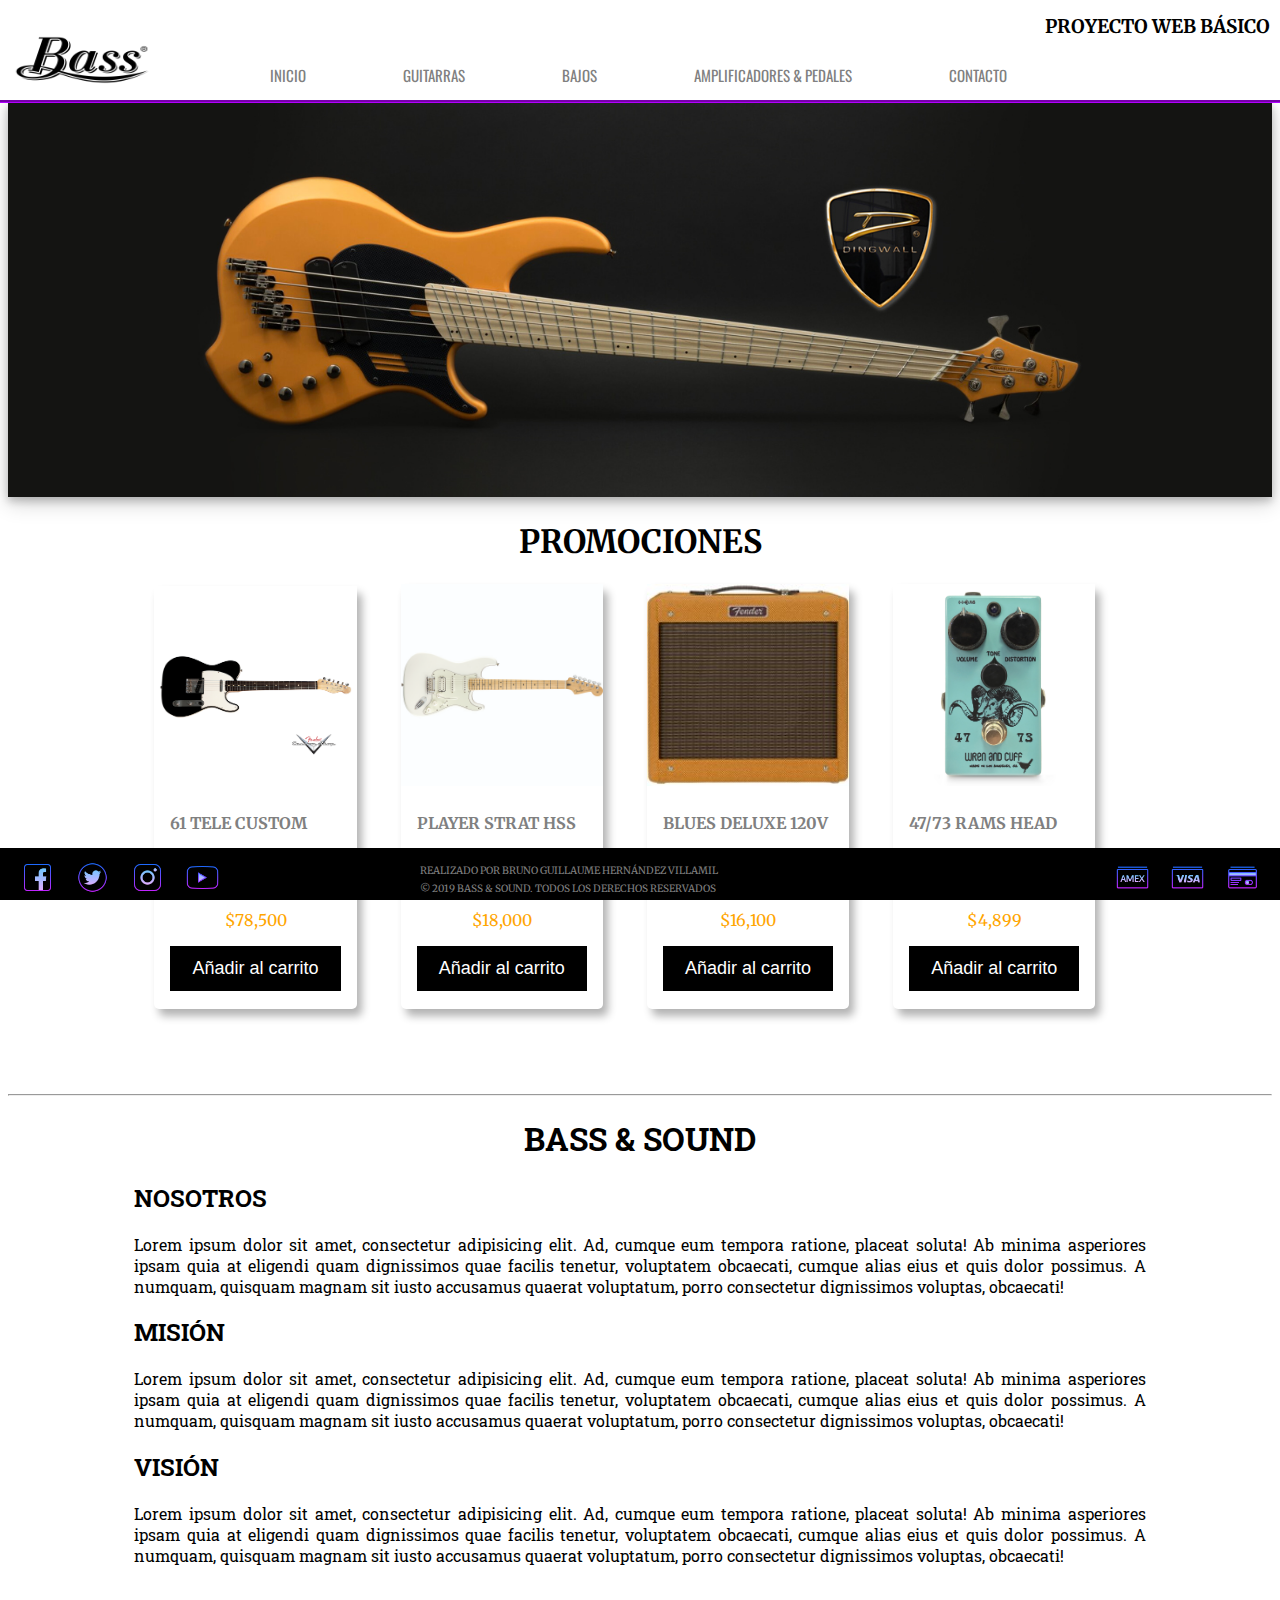
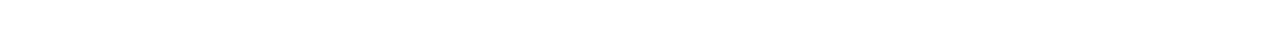
<file: index.html>
<!DOCTYPE html>
<html lang="es">
<head>
	<meta charset="UTF-8">
	<title>Bass & Sound | Sitio Oficial</title>
	<link rel="stylesheet" href="css/style.css">
	<!-- Para ícono en pestaña -->
	<link rel="shortcut icon" type="img/png" href="img/icons8-guitar-amp-480.png">
	<!-- Fuentes de google -->
	<link href="https://fonts.googleapis.com/css?family=Merriweather|Oswald|Roboto+Slab" rel="stylesheet">

</head>
<body>

	<!-- Comienza encabezado -->
	<header>
		<nav>
			<h3  class="titulo">PROYECTO WEB BÁSICO</h3>
			<!-- Para que logo en header nos envíe a la página principal -->
			<a href="index.html">
				<img src="img/bass-logo.png" alt="Logo">
			</a>
			
			<!-- Lista para barra de navegación -->
			<ul>
				<li><a href="index.html">INICIO</a></li>
				<li><a href="guitarras.html">GUITARRAS</a></li>
				<li><a href="bajos.html">BAJOS</a></li>
				<li><a href="amplificadores.html">AMPLIFICADORES & PEDALES</a></li>
				<li><a href="contacto.html">CONTACTO</a></li>
			</ul>
		</nav>
	</header>
	<!-- Termina encabezado -->

	

	<!-- Comienza sección principal -->
	<main>

		<div class="banner">
			<img src="img/animacion/anim1.jpg" alt="imagen">
		</div>
		
		<!-- Sección de promociones -->
		<div class="contenedor">
			<h1>PROMOCIONES</h1>

			<section class="listado">

				<div class="card">
				  <img src="img/promociones/promo1.jpg" alt="Promo 1" width="100%">
				  <div class="contenedor_card">
				    <h4>61 TELE CUSTOM</h4> 
				    <p class="descripcion">Stratocaster celebra el sonido único y el estilo icónico de Fender que define...</p>
					<p class="precio">$78,500</p>
				    <p><button>Añadir al carrito</button></p>
				  </div>
				</div>
			</section>

			<section class="listado">
				<div class="card">
				  <img src="img/promociones/promo2.jpg" alt="promo 2" width="100%">
				  <div class="contenedor_card">
				    <h4>PLAYER STRAT HSS</h4> 
				    <p class="descripcion">El sonido inspirador de una Stratocaster es uno de los cimientos de Fender...</p>
				    <p class="precio">$18,000</p>
				    <p><button>Añadir al carrito</button></p>
				  </div>
				</div>
			</section>

			<section class="listado">
				<div class="card">
				  <img src="img/promociones/promo3.jpg" alt="promo 3" width="100%">
				  <div class="contenedor_card">
				    <h4>BLUES DELUXE 120V</h4> 
				    <p class="descripcion">La reedición de Blues Deluxe™ es un amplificador a válvula tipo vintage con un sonido que...</p>
				    <p class="precio">$16,100</p>
				    <p><button>Añadir al carrito</button></p>
				  </div>
				</div>
			</section>

			<section class="listado">
				<div class="card">
				  <img src="img/promociones/promo4.jpg" alt="Promo 4" width="100%">
				  <div class="contenedor_card">
				    <h4>47/73 RAMS HEAD</h4> 
				    <p class="descripcion">En 1973 hubo algo mágico que ocurrió en el mundo de muff. Un pedal...</p>
				    <p class="precio">$4,899</p>
				    <p><button>Añadir al carrito</button></p>
				  </div>
				</div>				
			</section>
			

		</div>

		<hr>

		<!-- Sección de información -->
		<div class="contenido">
			
			<center>
				<h1>BASS & SOUND</h1>
			</center>

			<h2>NOSOTROS</h2>
			<p>Lorem ipsum dolor sit amet, consectetur adipisicing elit. Ad, cumque eum tempora ratione, placeat soluta! Ab minima asperiores ipsam quia at eligendi quam dignissimos quae facilis tenetur, voluptatem obcaecati, cumque alias eius et quis dolor possimus. A numquam, quisquam magnam sit iusto accusamus quaerat voluptatum, porro consectetur dignissimos voluptas, obcaecati!</p>

			<h2>MISIÓN</h2>
			<p>Lorem ipsum dolor sit amet, consectetur adipisicing elit. Ad, cumque eum tempora ratione, placeat soluta! Ab minima asperiores ipsam quia at eligendi quam dignissimos quae facilis tenetur, voluptatem obcaecati, cumque alias eius et quis dolor possimus. A numquam, quisquam magnam sit iusto accusamus quaerat voluptatum, porro consectetur dignissimos voluptas, obcaecati!</p>

			<h2>VISIÓN</h2>
			<p>Lorem ipsum dolor sit amet, consectetur adipisicing elit. Ad, cumque eum tempora ratione, placeat soluta! Ab minima asperiores ipsam quia at eligendi quam dignissimos quae facilis tenetur, voluptatem obcaecati, cumque alias eius et quis dolor possimus. A numquam, quisquam magnam sit iusto accusamus quaerat voluptatum, porro consectetur dignissimos voluptas, obcaecati!</p>
			
		</div>

	</main>
	<!-- Termina sección principal -->
	


	<!-- Comienza pie de página -->
	<footer>

		<div class="redes">
			<!-- (a>img*#) para obtener x número de http imágenes dentro del elem://.comento a-->
			<a href="http://facebook.com"><img src="img/icons8-facebook-64.png" alt="facebook"></a>
			<a href="http://twitter.com"><img src="img/icons8-twitter-64.png" alt="twitter"></a>
			<a href="http://instagram.com"><img src="img/icons8-instagram-64.png" alt="instagram"></a>
			<a href="http://youtube.com"><img src="img/icons8-play-button-64.png" alt="youtube"></a>
		</div>
		


		<div class="pago">
			<a href="#"><img src="img/icons8-mastercard-credit-card-64.png" alt="mastercard"></a>
			<a href="#"><img src="img/icons8-visa-64.png" alt="visa"></a>
			<a href="#"><img src="img/icons8-american-express-64.png" alt="instagram"></a>
		</div>		

		<span>REALIZADO POR BRUNO GUILLAUME HERNÁNDEZ VILLAMIL</span><br>
		<span>© 2019 BASS & SOUND. TODOS LOS DERECHOS RESERVADOS</span>

	</footer>
	<!-- Termina pie de página -->



</body>
</html>
</file>
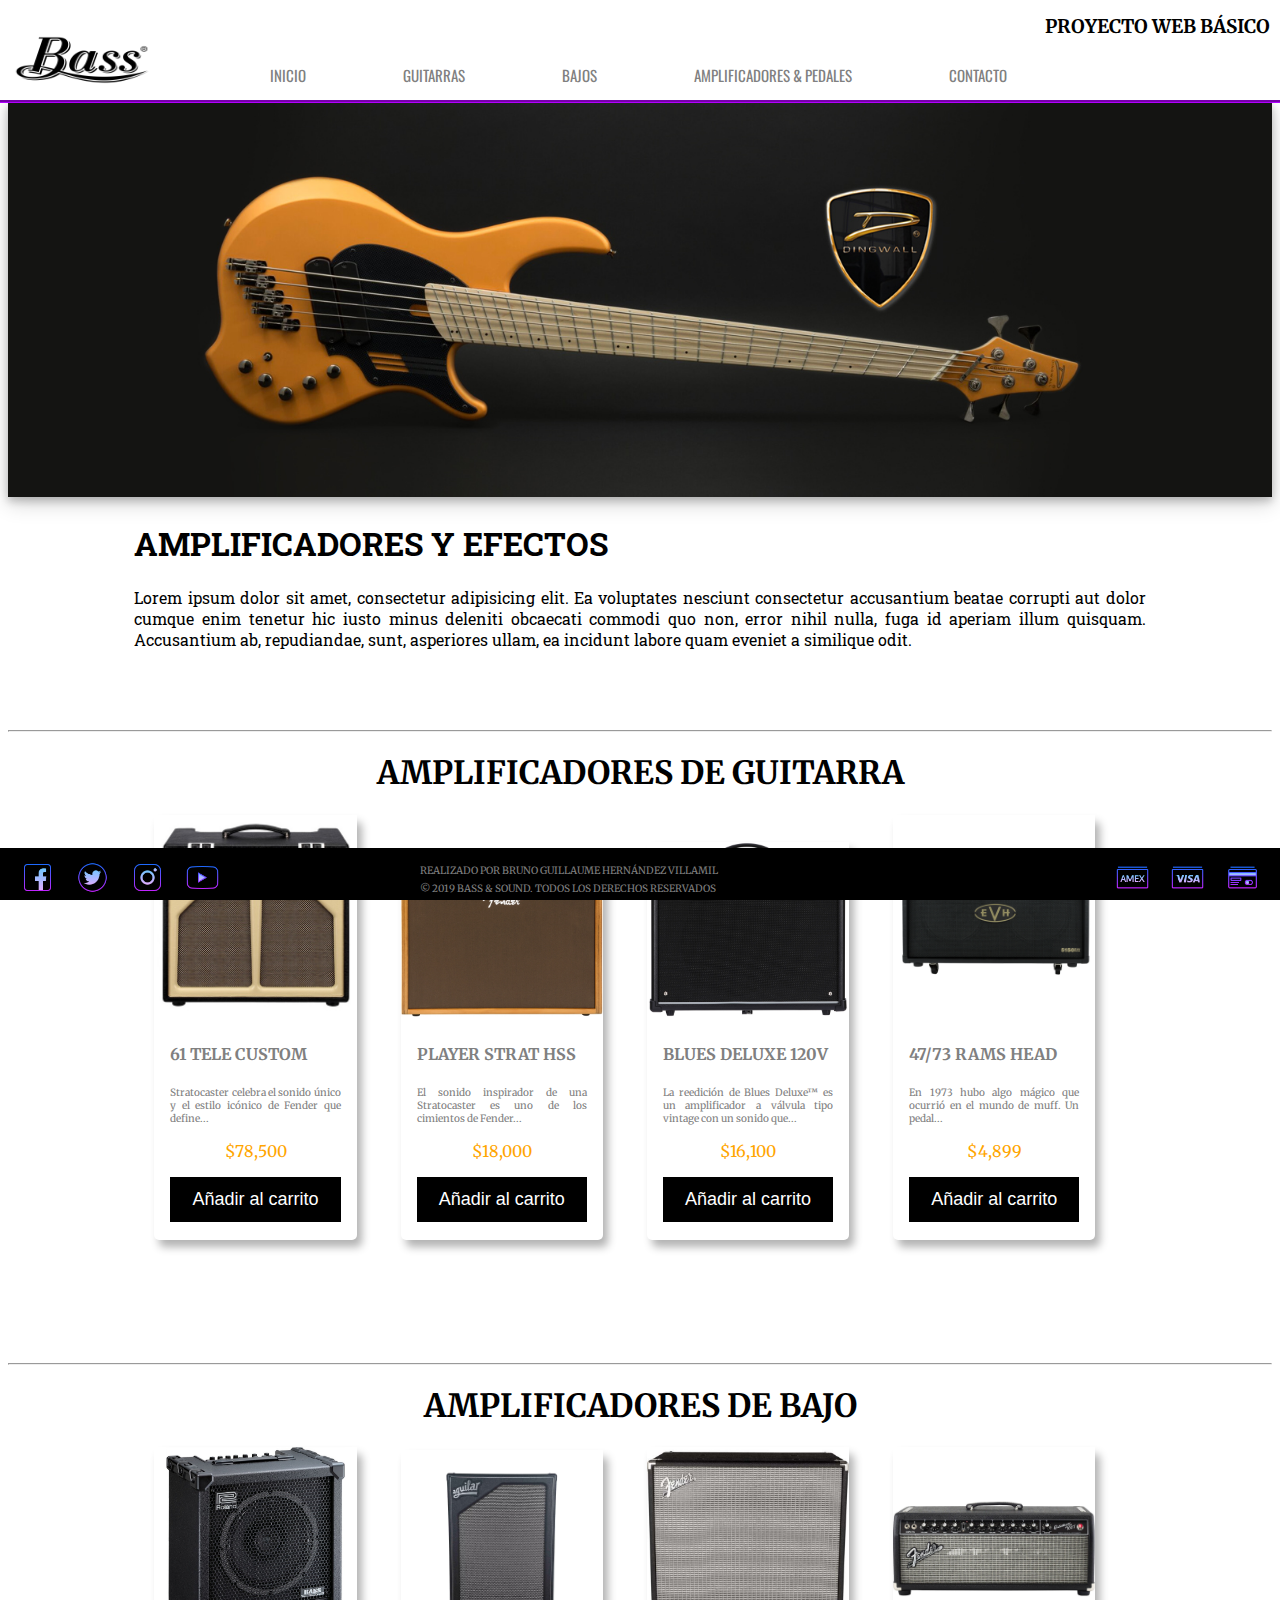
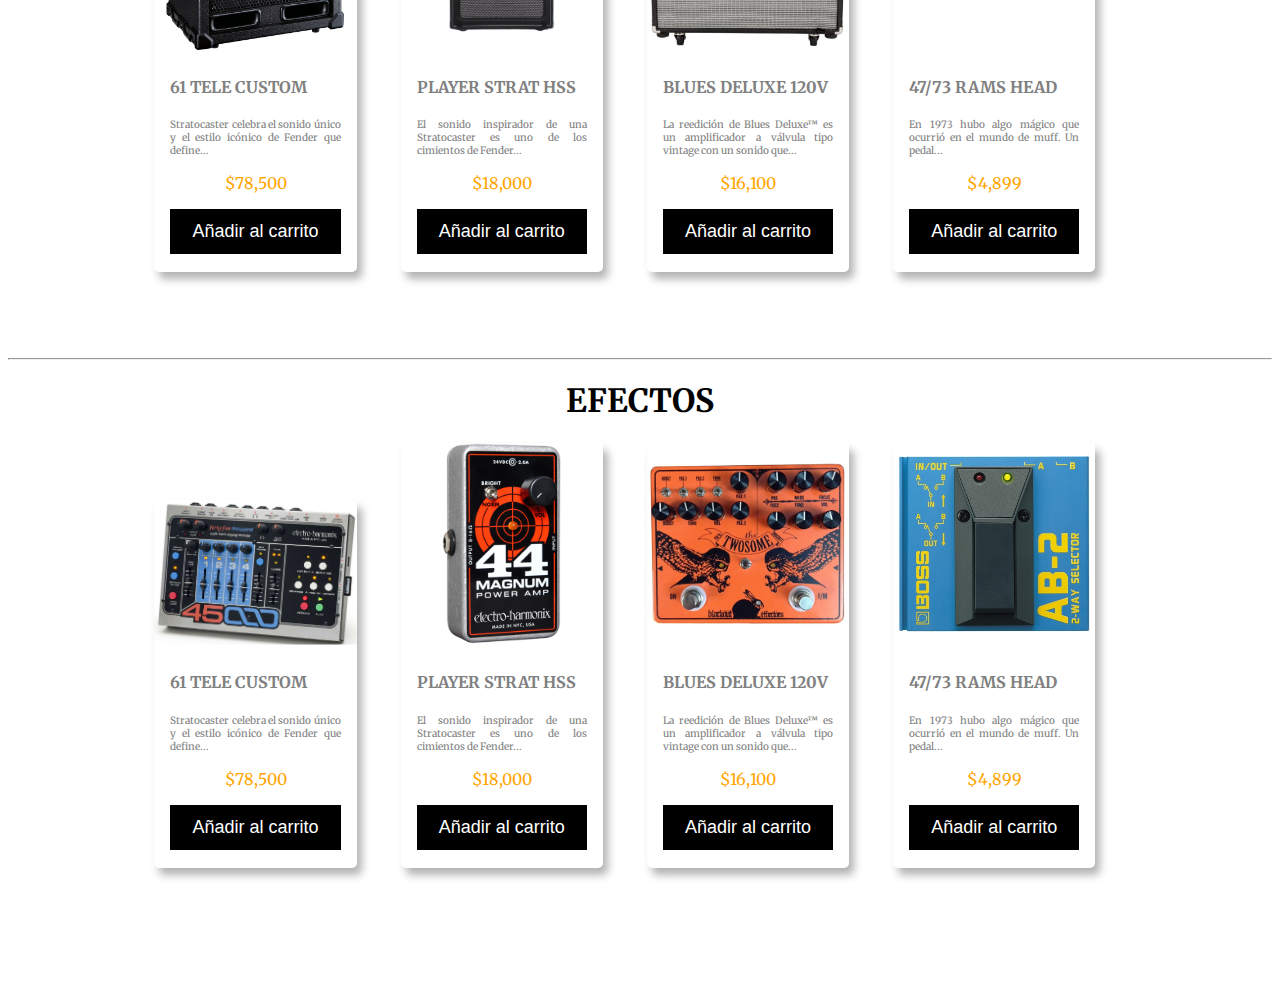
<file: amplificadores.html>
<!DOCTYPE html>
<html lang="es">
<head>
	<meta charset="UTF-8">
	<title>Amplificadores y pedales</title>
	<link rel="stylesheet" href="css/style.css">
	<!-- Para ícono en pestaña -->
	<link rel="shortcut icon" type="img/png" href="img/icons8-guitar-amp-480.png">
	<!-- Fuentes de google -->
	<link href="https://fonts.googleapis.com/css?family=Merriweather|Oswald|Roboto+Slab" rel="stylesheet">

</head>
<body>

	<!-- Comienza encabezado -->
	<header>
		<nav>
			<h3  class="titulo">PROYECTO WEB BÁSICO</h3>
			<!-- Para que logo en header nos envíe a la página principal -->
			<a href="index.html">
				<img src="img/bass-logo.png" alt="Logo">
			</a>
			
			<!-- Lista para barra de navegación -->
			<ul>
				<li><a href="index.html">INICIO</a></li>
				<li><a href="guitarras.html">GUITARRAS</a></li>
				<li><a href="bajos.html">BAJOS</a></li>
				<li><a href="amplificadores.html">AMPLIFICADORES & PEDALES</a></li>
				<li><a href="contacto.html">CONTACTO</a></li>
			</ul>
		</nav>
	</header>
	<!-- Termina encabezado -->

	

	<!-- Comienza sección principal -->
	<main>

		<div class="banner">
			<img src="img/animacion/anim1.jpg" alt="imagen">
		</div>

		
		<!-- Sección de información -->
		<div class="contenido">
			<h1>AMPLIFICADORES Y EFECTOS</h1>

			<p>Lorem ipsum dolor sit amet, consectetur adipisicing elit. Ea voluptates nesciunt consectetur accusantium beatae corrupti aut dolor cumque enim tenetur hic iusto minus deleniti obcaecati commodi quo non, error nihil nulla, fuga id aperiam illum quisquam. Accusantium ab, repudiandae, sunt, asperiores ullam, ea incidunt labore quam eveniet a similique odit.</p>

		</div>
		<hr>

		<!-- Sección de AMPLIFICADORES DE GUITARRA -->
		<div class="contenedor">
			
			
			<h1>AMPLIFICADORES DE GUITARRA</h1>
			<section class="listado">

				<div class="card">
					<img src="img/amplificadores/ag1.jpg" alt="Guitarra 1" width="100%">
					<div class="contenedor_card">
						<h4>61 TELE CUSTOM</h4> 
						<p class="descripcion">Stratocaster celebra el sonido único y el estilo icónico de Fender que define...</p>
						<p class="precio">$78,500</p>
						<p><button>Añadir al carrito</button></p>
					</div>
				</div>
			</section>

			<section class="listado">
				<div class="card">
					<img src="img/amplificadores/ag2.jpg" alt="Guitarra 2" width="100%">
					<div class="contenedor_card">
						<h4>PLAYER STRAT HSS</h4> 
						<p class="descripcion">El sonido inspirador de una Stratocaster es uno de los cimientos de Fender...</p>
						<p class="precio">$18,000</p>
						<p><button>Añadir al carrito</button></p>
					</div>
				</div>
			</section>

			<section class="listado">
				<div class="card">
					<img src="img/amplificadores/ag3.jpg" alt="Guitarra 3" width="100%">
					<div class="contenedor_card">
						<h4>BLUES DELUXE 120V</h4> 
						<p class="descripcion">La reedición de Blues Deluxe™ es un amplificador a válvula tipo vintage con un sonido que...</p>
						<p class="precio">$16,100</p>
						<p><button>Añadir al carrito</button></p>
					</div>
				</div>
			</section>

			<section class="listado">
				<div class="card">
					<img src="img/amplificadores/ag4.jpg" alt="Guitarra 4" width="100%">
					<div class="contenedor_card">
						<h4>47/73 RAMS HEAD</h4> 
						<p class="descripcion">En 1973 hubo algo mágico que ocurrió en el mundo de muff. Un pedal...</p>
						<p class="precio">$4,899</p>
						<p><button>Añadir al carrito</button></p>
					</div>
				</div>				
			</section>
			
		</div>


		<hr>

		<!-- Sección de amplificadores de bajo -->
		<div class="contenedor">
			
			<h1>AMPLIFICADORES DE BAJO</h1>
			<section class="listado">

				<div class="card">
					<img src="img/amplificadores/ab1.jpg" alt="Bajo 1" width="100%">
					<div class="contenedor_card">
						<h4>61 TELE CUSTOM</h4> 
						<p class="descripcion">Stratocaster celebra el sonido único y el estilo icónico de Fender que define...</p>
						<p class="precio">$78,500</p>
						<p><button>Añadir al carrito</button></p>
					</div>
				</div>
			</section>

			<section class="listado">
				<div class="card">
					<img src="img/amplificadores/ab2.jpg" alt="Bajo 2" width="100%">
					<div class="contenedor_card">
						<h4>PLAYER STRAT HSS</h4> 
						<p class="descripcion">El sonido inspirador de una Stratocaster es uno de los cimientos de Fender...</p>
						<p class="precio">$18,000</p>
						<p><button>Añadir al carrito</button></p>
					</div>
				</div>
			</section>

			<section class="listado">
				<div class="card">
					<img src="img/amplificadores/ab3.jpg" alt="Bajo 3" width="100%">
					<div class="contenedor_card">
						<h4>BLUES DELUXE 120V</h4> 
						<p class="descripcion">La reedición de Blues Deluxe™ es un amplificador a válvula tipo vintage con un sonido que...</p>
						<p class="precio">$16,100</p>
						<p><button>Añadir al carrito</button></p>
					</div>
				</div>
			</section>

			<section class="listado">

				<div class="card">
					<img src="img/amplificadores/ab4.jpg" alt="Bajo 4" width="100%">
					<div class="contenedor_card">
						<h4>47/73 RAMS HEAD</h4> 
						<p class="descripcion">En 1973 hubo algo mágico que ocurrió en el mundo de muff. Un pedal...</p>
						<p class="precio">$4,899</p>
						<p><button>Añadir al carrito</button></p>
					</div>
				</div>				
			</section>
			
		</div>

		<hr>

		<!-- Sección de efectos -->
		<div class="contenedor">
			
			
			<h1>EFECTOS</h1>
			<section class="listado">

				<div class="card">
					<img src="img/amplificadores/efecto1.jpg" alt="Efecto 1" width="100%">
					<div class="contenedor_card">
						<h4>61 TELE CUSTOM</h4> 
						<p class="descripcion">Stratocaster celebra el sonido único y el estilo icónico de Fender que define...</p>
						<p class="precio">$78,500</p>
						<p><button>Añadir al carrito</button></p>
					</div>
				</div>
			</section>

			<section class="listado">
				<div class="card">
					<img src="img/amplificadores/efecto2.jpg" alt="Efecto 2" width="100%">
					<div class="contenedor_card">
						<h4>PLAYER STRAT HSS</h4> 
						<p class="descripcion">El sonido inspirador de una Stratocaster es uno de los cimientos de Fender...</p>
						<p class="precio">$18,000</p>
						<p><button>Añadir al carrito</button></p>
					</div>
				</div>
			</section>

			<section class="listado">
				<div class="card">
					<img src="img/amplificadores/efecto3.jpg" alt="Efecto 3" width="100%">
					<div class="contenedor_card">
						<h4>BLUES DELUXE 120V</h4> 
						<p class="descripcion">La reedición de Blues Deluxe™ es un amplificador a válvula tipo vintage con un sonido que...</p>
						<p class="precio">$16,100</p>
						<p><button>Añadir al carrito</button></p>
					</div>
				</div>
			</section>

			<section class="listado">
				<div class="card">
					<img src="img/amplificadores/efecto4.jpg" alt="Efecto 4" width="100%">
					<div class="contenedor_card">
						<h4>47/73 RAMS HEAD</h4> 
						<p class="descripcion">En 1973 hubo algo mágico que ocurrió en el mundo de muff. Un pedal...</p>
						<p class="precio">$4,899</p>
						<p><button>Añadir al carrito</button></p>
					</div>
				</div>				
			</section>
			
		</div>

	</main>
	<!-- Termina sección principal -->
	


	<!-- Comienza pie de página -->
	<footer>

		<div class="redes">
			<!-- (a>img*#) para obtener x número de http imágenes dentro del elem://.comento a-->
			<a href="http://facebook.com"><img src="img/icons8-facebook-64.png" alt="facebook"></a>
			<a href="http://twitter.com"><img src="img/icons8-twitter-64.png" alt="twitter"></a>
			<a href="http://instagram.com"><img src="img/icons8-instagram-64.png" alt="instagram"></a>
			<a href="http://youtube.com"><img src="img/icons8-play-button-64.png" alt="youtube"></a>
		</div>
		


		<div class="pago">
			<a href="#"><img src="img/icons8-mastercard-credit-card-64.png" alt="mastercard"></a>
			<a href="#"><img src="img/icons8-visa-64.png" alt="visa"></a>
			<a href="#"><img src="img/icons8-american-express-64.png" alt="instagram"></a>
		</div>		

		<span>REALIZADO POR BRUNO GUILLAUME HERNÁNDEZ VILLAMIL</span><br>
		<span>© 2019 BASS & SOUND. TODOS LOS DERECHOS RESERVADOS</span>

	</footer>
	<!-- Termina pie de página -->



</body>
</html>
</file>
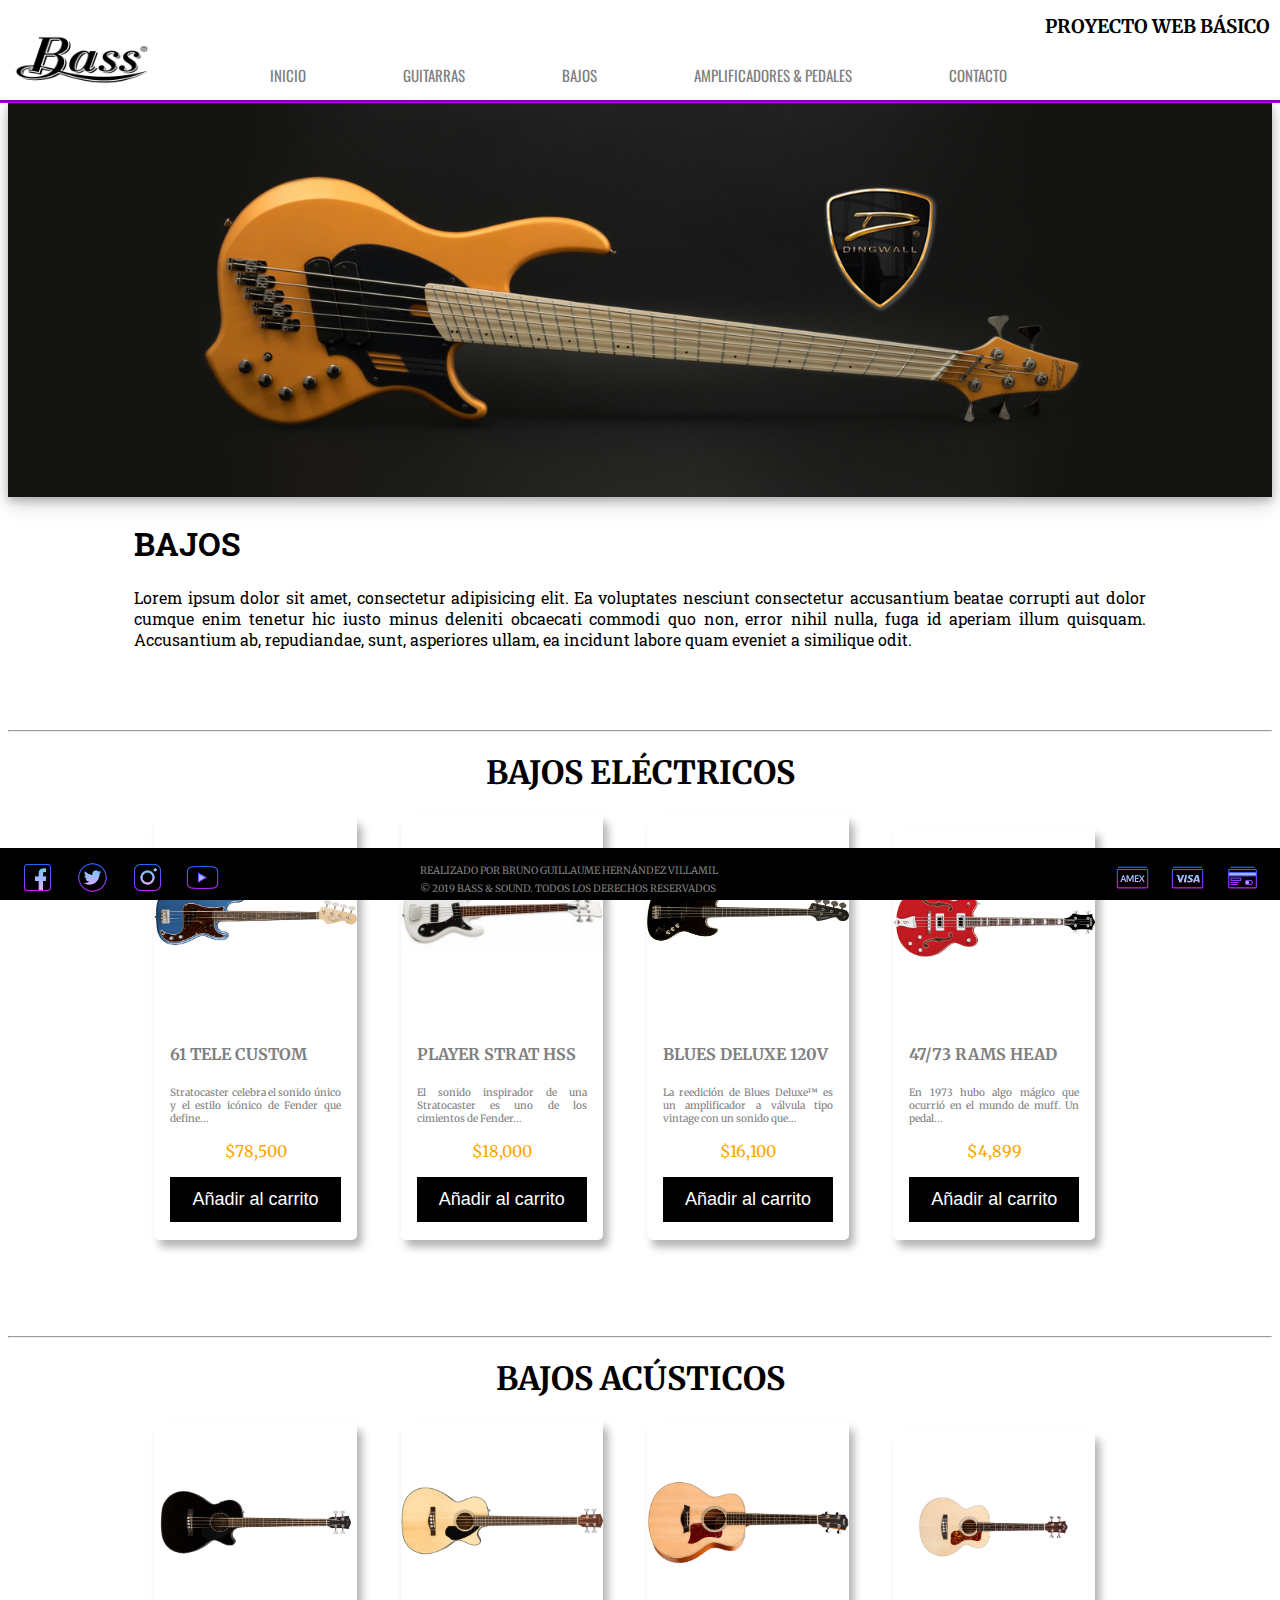
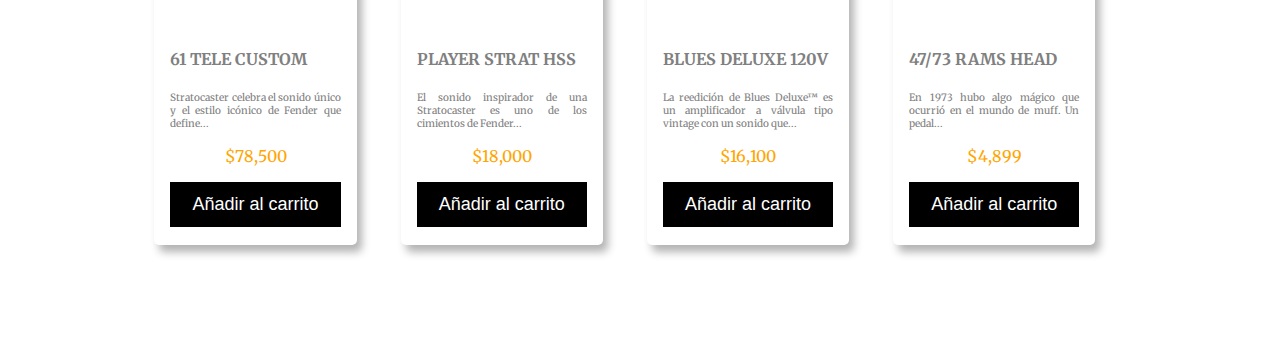
<file: bajos.html>
<!DOCTYPE html>
<html lang="es">
<head>
	<meta charset="UTF-8">
	<title>Bajos</title>
	<link rel="stylesheet" href="css/style.css">
	<!-- Para ícono en pestaña -->
	<link rel="shortcut icon" type="img/png" href="img/icons8-guitar-amp-480.png">
	<!-- Fuentes de google -->
	<link href="https://fonts.googleapis.com/css?family=Merriweather|Oswald|Roboto+Slab" rel="stylesheet">

</head>
<body>

	<!-- Comienza encabezado -->
	<header>
		<nav>
			<h3  class="titulo">PROYECTO WEB BÁSICO</h3>
			<!-- Para que logo en header nos envíe a la página principal -->
			<a href="index.html">
				<img src="img/bass-logo.png" alt="Logo">
			</a>
			
			<!-- Lista para barra de navegación -->
			<ul>
				<li><a href="index.html">INICIO</a></li>
				<li><a href="guitarras.html">GUITARRAS</a></li>
				<li><a href="bajos.html">BAJOS</a></li>
				<li><a href="amplificadores.html">AMPLIFICADORES & PEDALES</a></li>
				<li><a href="contacto.html">CONTACTO</a></li>
			</ul>
		</nav>
	</header>
	<!-- Termina encabezado -->

	

	<!-- Comienza sección principal -->
	<main>

		<div class="banner">
			<img src="img/animacion/anim1.jpg" alt="imagen">
		</div>

		
		<!-- Sección de información -->
		<div class="contenido">
			<h1>BAJOS</h1>

			<p>Lorem ipsum dolor sit amet, consectetur adipisicing elit. Ea voluptates nesciunt consectetur accusantium beatae corrupti aut dolor cumque enim tenetur hic iusto minus deleniti obcaecati commodi quo non, error nihil nulla, fuga id aperiam illum quisquam. Accusantium ab, repudiandae, sunt, asperiores ullam, ea incidunt labore quam eveniet a similique odit.</p>

		</div>
		<hr>

		<!-- Sección de AMPLIFICADORES DE GUITARRA -->
		<div class="contenedor">
			
			
			<h1>BAJOS ELÉCTRICOS</h1>
			<section class="listado">

				<div class="card">
					<img src="img/bajos/bajo1.jpg" alt="Bajo 1" width="100%">
					<div class="contenedor_card">
						<h4>61 TELE CUSTOM</h4> 
						<p class="descripcion">Stratocaster celebra el sonido único y el estilo icónico de Fender que define...</p>
						<p class="precio">$78,500</p>
						<p><button>Añadir al carrito</button></p>
					</div>
				</div>
			</section>

			<section class="listado">
				<div class="card">
					<img src="img/bajos/bajo2.jpg" alt="Bajo 2" width="100%">
					<div class="contenedor_card">
						<h4>PLAYER STRAT HSS</h4> 
						<p class="descripcion">El sonido inspirador de una Stratocaster es uno de los cimientos de Fender...</p>
						<p class="precio">$18,000</p>
						<p><button>Añadir al carrito</button></p>
					</div>
				</div>
			</section>

			<section class="listado">
				<div class="card">
					<img src="img/bajos/bajo3.jpg" alt="Bajo 3" width="100%">
					<div class="contenedor_card">
						<h4>BLUES DELUXE 120V</h4> 
						<p class="descripcion">La reedición de Blues Deluxe™ es un amplificador a válvula tipo vintage con un sonido que...</p>
						<p class="precio">$16,100</p>
						<p><button>Añadir al carrito</button></p>
					</div>
				</div>
			</section>

			<section class="listado">
				<div class="card">
					<img src="img/bajos/bajo4.jpg" alt="Bajo 4" width="100%">
					<div class="contenedor_card">
						<h4>47/73 RAMS HEAD</h4> 
						<p class="descripcion">En 1973 hubo algo mágico que ocurrió en el mundo de muff. Un pedal...</p>
						<p class="precio">$4,899</p>
						<p><button>Añadir al carrito</button></p>
					</div>
				</div>				
			</section>
			
		</div>


		<hr>

		<!-- Sección de amplificadores de bajo -->
		<div class="contenedor">
			
			<h1>BAJOS ACÚSTICOS</h1>
			<section class="listado">

				<div class="card">
					<img src="img/bajos/bajo5.jpg" alt="Bajo 5" width="100%">
					<div class="contenedor_card">
						<h4>61 TELE CUSTOM</h4> 
						<p class="descripcion">Stratocaster celebra el sonido único y el estilo icónico de Fender que define...</p>
						<p class="precio">$78,500</p>
						<p><button>Añadir al carrito</button></p>
					</div>
				</div>
			</section>

			<section class="listado">
				<div class="card">
					<img src="img/bajos/bajo6.jpg" alt="Bajo 5" width="100%">
					<div class="contenedor_card">
						<h4>PLAYER STRAT HSS</h4> 
						<p class="descripcion">El sonido inspirador de una Stratocaster es uno de los cimientos de Fender...</p>
						<p class="precio">$18,000</p>
						<p><button>Añadir al carrito</button></p>
					</div>
				</div>
			</section>

			<section class="listado">
				<div class="card">
					<img src="img/bajos/bajo7.jpg" alt="Bajo 7" width="100%">
					<div class="contenedor_card">
						<h4>BLUES DELUXE 120V</h4> 
						<p class="descripcion">La reedición de Blues Deluxe™ es un amplificador a válvula tipo vintage con un sonido que...</p>
						<p class="precio">$16,100</p>
						<p><button>Añadir al carrito</button></p>
					</div>
				</div>
			</section>

			<section class="listado">

				<div class="card">
					<img src="img/bajos/bajo8.jpg" alt="Bajo 8" width="100%">
					<div class="contenedor_card">
						<h4>47/73 RAMS HEAD</h4> 
						<p class="descripcion">En 1973 hubo algo mágico que ocurrió en el mundo de muff. Un pedal...</p>
						<p class="precio">$4,899</p>
						<p><button>Añadir al carrito</button></p>
					</div>
				</div>				
			</section>
			


	</main>
	<!-- Termina sección principal -->
	


	<!-- Comienza pie de página -->
	<footer>

		<div class="redes">
			<!-- (a>img*#) para obtener x número de http imágenes dentro del elem://.comento a-->
			<a href="http://facebook.com"><img src="img/icons8-facebook-64.png" alt="facebook"></a>
			<a href="http://twitter.com"><img src="img/icons8-twitter-64.png" alt="twitter"></a>
			<a href="http://instagram.com"><img src="img/icons8-instagram-64.png" alt="instagram"></a>
			<a href="http://youtube.com"><img src="img/icons8-play-button-64.png" alt="youtube"></a>
		</div>
		


		<div class="pago">
			<a href="#"><img src="img/icons8-mastercard-credit-card-64.png" alt="mastercard"></a>
			<a href="#"><img src="img/icons8-visa-64.png" alt="visa"></a>
			<a href="#"><img src="img/icons8-american-express-64.png" alt="instagram"></a>
		</div>		

		<span>REALIZADO POR BRUNO GUILLAUME HERNÁNDEZ VILLAMIL</span><br>
		<span>© 2019 BASS & SOUND. TODOS LOS DERECHOS RESERVADOS</span>

	</footer>
	<!-- Termina pie de página -->



</body>
</html>
</file>
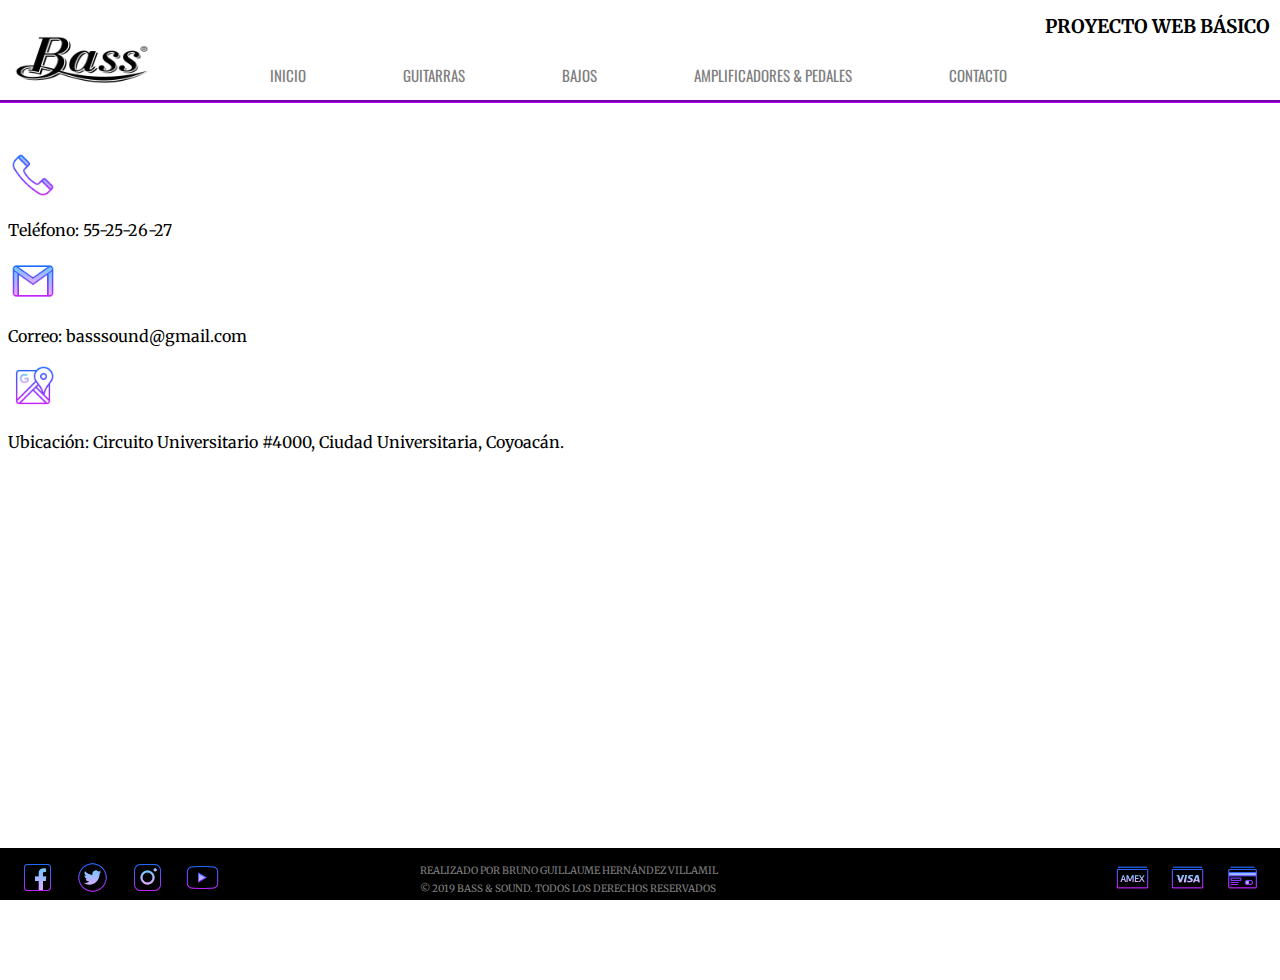
<file: contacto.html>
<!DOCTYPE html>
<html lang="es">
<head>
	<meta charset="UTF-8">
	<title>Contacto</title>
	<link rel="stylesheet" href="css/style.css">
	<!-- Para ícono en pestaña -->
	<link rel="shortcut icon" type="img/png" href="img/icons8-guitar-amp-480.png">
	<!-- Fuentes de google -->
	<link href="https://fonts.googleapis.com/css?family=Merriweather|Oswald|Roboto+Slab" rel="stylesheet">

</head>
<body>

	<!-- Comienza encabezado -->
	<header>
		<nav>
			<h3  class="titulo">PROYECTO WEB BÁSICO</h3>
			<!-- Para que logo en header nos envíe a la página principal -->
			<a href="index.html">
				<img src="img/bass-logo.png" alt="Logo">
			</a>
			
			<!-- Lista para barra de navegación -->
			<ul>
				<li><a href="index.html">INICIO</a></li>
				<li><a href="guitarras.html">GUITARRAS</a></li>
				<li><a href="bajos.html">BAJOS</a></li>
				<li><a href="amplificadores.html">AMPLIFICADORES & PEDALES</a></li>
				<li><a href="contacto.html">CONTACTO</a></li>
			</ul>
		</nav>
	</header>
	<!-- Termina encabezado -->

	

	<!-- Comienza sección principal -->
	<main>
	<div class="info">
		<div class="contacto">
				<img src="img/icons8-phone-64.png" alt="phone">
				<p>Teléfono: 55-25-26-27</p>
		</div>

		<div class="contacto">
				<img src="img/icons8-gmail-64.png" alt="email">
				<p>Correo: basssound@gmail.com</p>
		</div>

		<div class="contacto">
				<img src="img/icons8-google-maps-64.png" alt="location">
				<p>Ubicación: Circuito Universitario #4000, Ciudad Universitaria, Coyoacán.</p>
		</div>
	</div>

	<center>
		<iframe class="mapa" src="https://www.google.com/maps/embed?pb=!1m18!1m12!1m3!1d3764.8649338218725!2d-99.18692048551793!3d19.331666386941745!2m3!1f0!2f0!3f0!3m2!1i1024!2i768!4f13.1!3m3!1m2!1s0x85ce00015be0a713%3A0x3fc11681a8244370!2sFacultad+de+Ingenier%C3%ADa%2C+UNAM!5e0!3m2!1ses!2smx!4v1548638092609" width="600" height="450" frameborder="0" style="border:0" allowfullscreen></iframe>
	</center>

	</main>
	<!-- Termina sección principal -->
	


	<!-- Comienza pie de página -->
	<footer>
		<!-- Vínculos a redes sociales-->
		<div class="redes">
			<a href="http://facebook.com"><img src="img/icons8-facebook-64.png" alt="facebook"></a>
			<a href="http://twitter.com"><img src="img/icons8-twitter-64.png" alt="twitter"></a>
			<a href="http://instagram.com"><img src="img/icons8-instagram-64.png" alt="instagram"></a>
			<a href="http://youtube.com"><img src="img/icons8-play-button-64.png" alt="youtube"></a>
		</div>
		

		<!-- Formas de pago -->
		<div class="pago">
			<a href="#"><img src="img/icons8-mastercard-credit-card-64.png" alt="mastercard"></a>
			<a href="#"><img src="img/icons8-visa-64.png" alt="visa"></a>
			<a href="#"><img src="img/icons8-american-express-64.png" alt="instagram"></a>
		</div>		

		<span>REALIZADO POR BRUNO GUILLAUME HERNÁNDEZ VILLAMIL</span><br>
		<span>© 2019 BASS & SOUND. TODOS LOS DERECHOS RESERVADOS</span>

	</footer>
	<!-- Termina pie de página -->



</body>
</html>
</file>
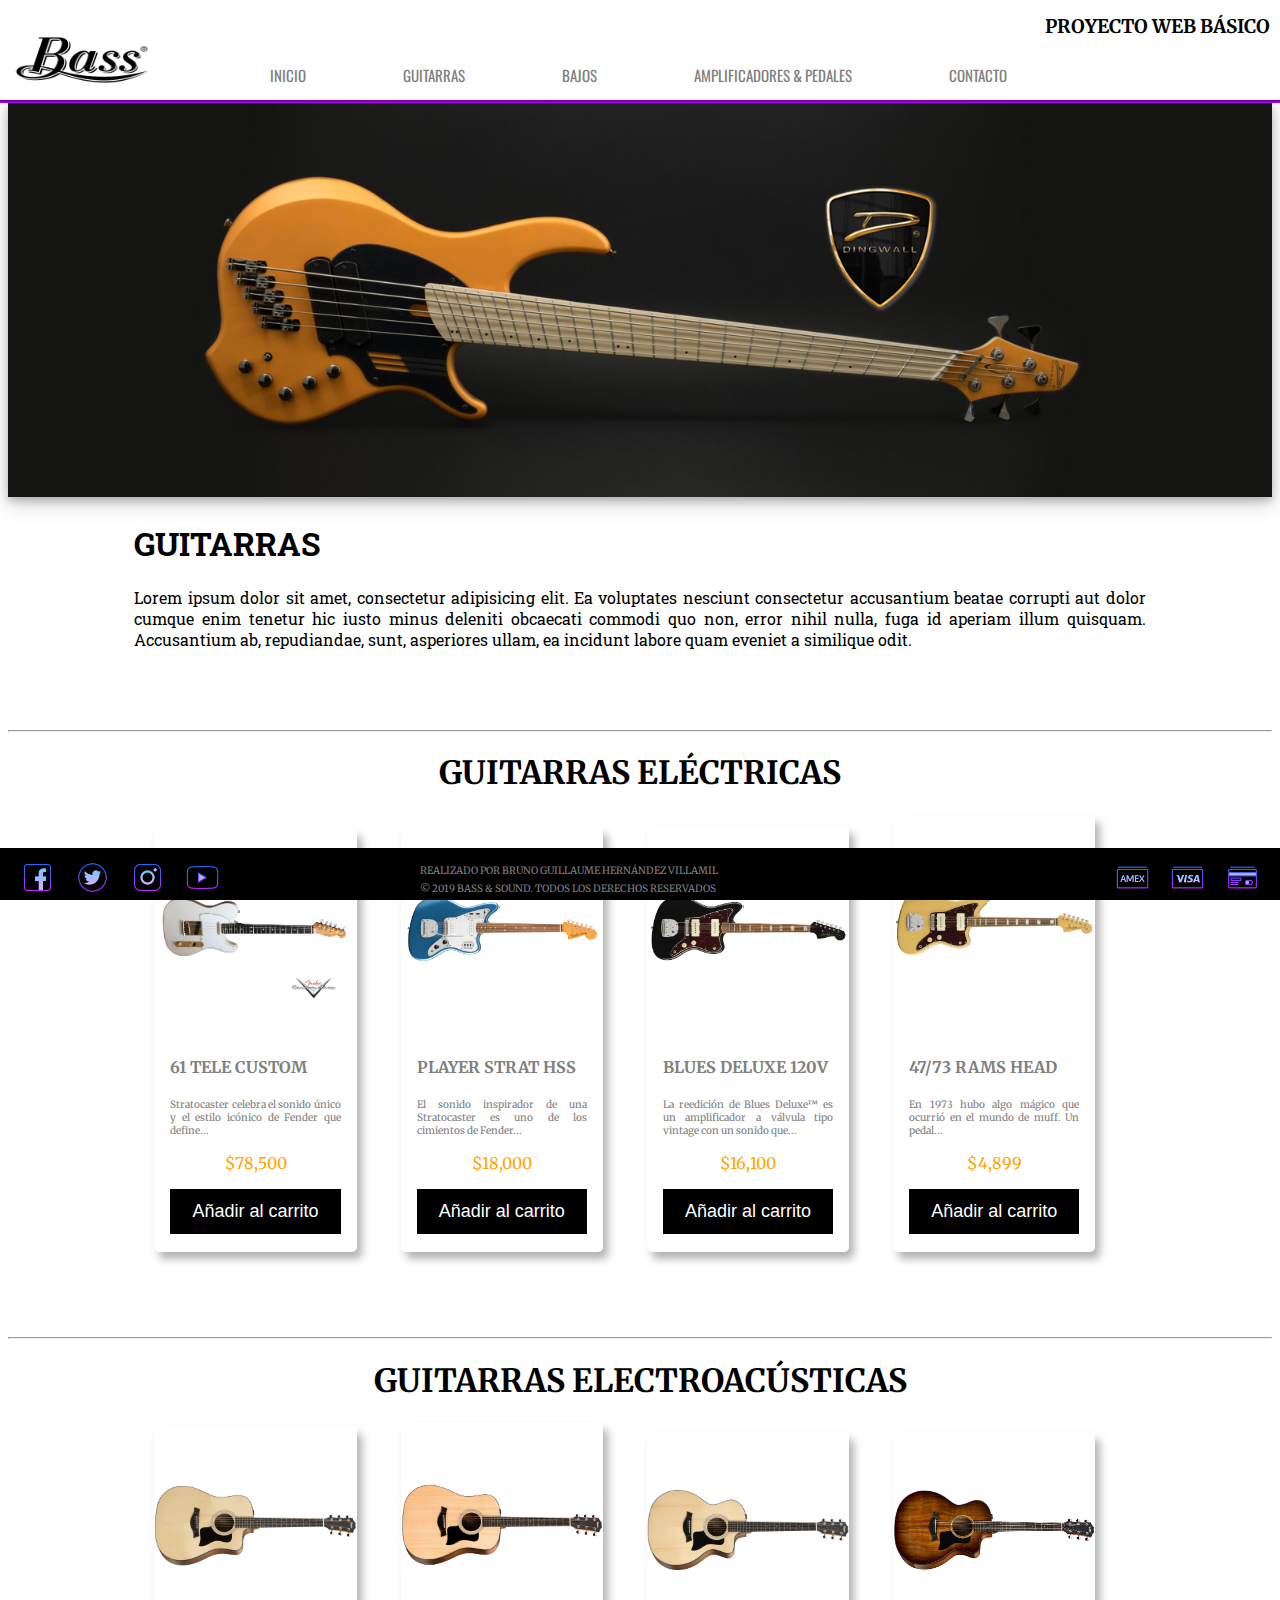
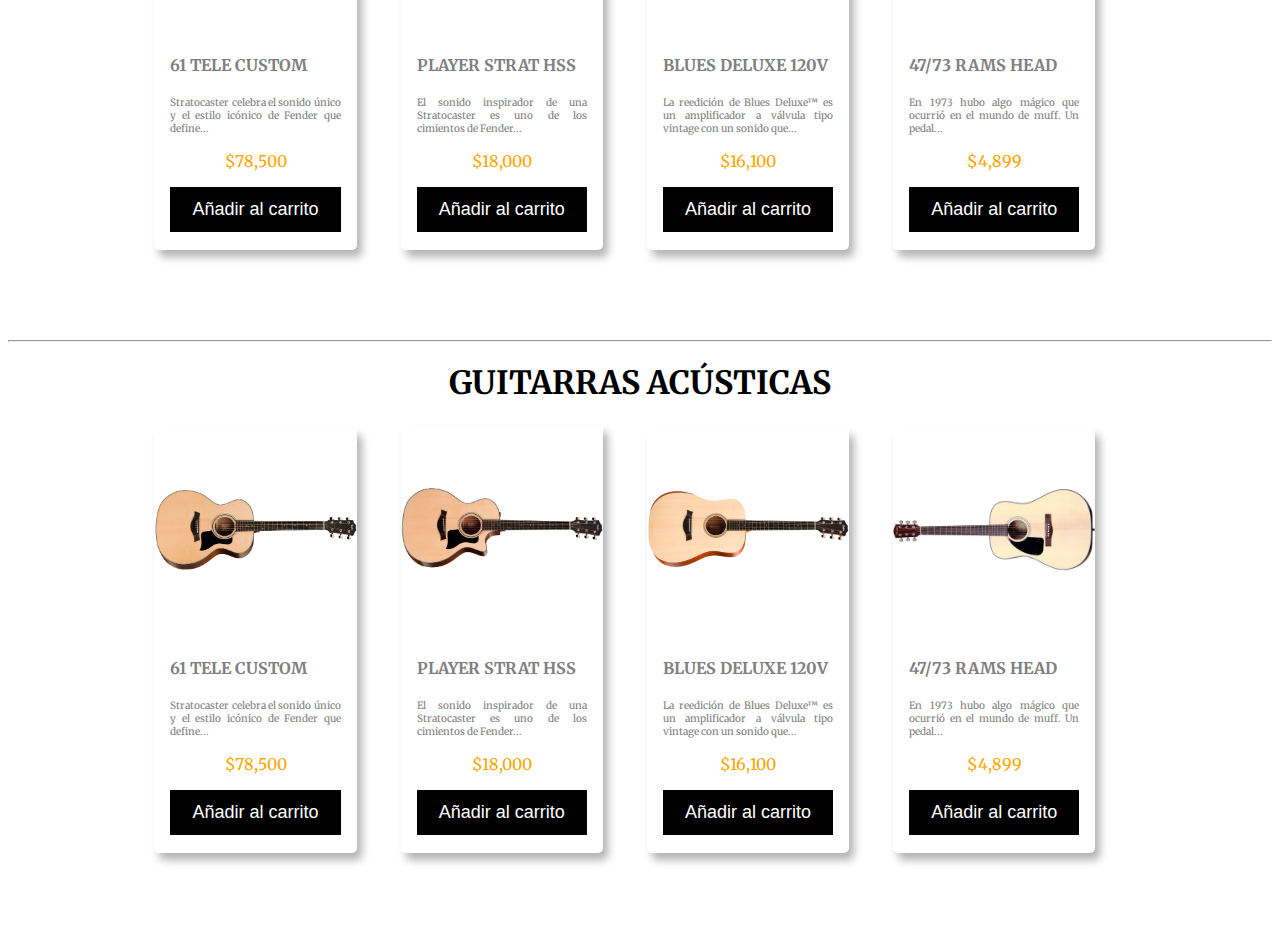
<file: guitarras.html>
<!DOCTYPE html>
<html lang="es">
<head>
	<meta charset="UTF-8">
	<title>Guitarras</title>
	<link rel="stylesheet" href="css/style.css">
	<!-- Para ícono en pestaña -->
	<link rel="shortcut icon" type="img/png" href="img/icons8-guitar-amp-480.png">
	<!-- Fuentes de google -->
	<link href="https://fonts.googleapis.com/css?family=Merriweather|Oswald|Roboto+Slab" rel="stylesheet">

</head>
<body>

	<!-- Comienza encabezado -->
	<header>
		<nav>
			<h3  class="titulo">PROYECTO WEB BÁSICO</h3>
			<!-- Para que logo en header nos envíe a la página principal -->
			<a href="index.html">
				<img src="img/bass-logo.png" alt="Logo">
			</a>
			
			<!-- Lista para barra de navegación -->
			<ul>
				<li><a href="index.html">INICIO</a></li>
				<li><a href="guitarras.html">GUITARRAS</a></li>
				<li><a href="bajos.html">BAJOS</a></li>
				<li><a href="amplificadores.html">AMPLIFICADORES & PEDALES</a></li>
				<li><a href="contacto.html">CONTACTO</a></li>
			</ul>
		</nav>
	</header>
	<!-- Termina encabezado -->

	

	<!-- Comienza sección principal -->
	<main>

		<div class="banner">
			<img src="img/animacion/anim1.jpg" alt="imagen">
		</div>

		
		<!-- Sección de información -->
		<div class="contenido">
			<h1>GUITARRAS</h1>

			<p>Lorem ipsum dolor sit amet, consectetur adipisicing elit. Ea voluptates nesciunt consectetur accusantium beatae corrupti aut dolor cumque enim tenetur hic iusto minus deleniti obcaecati commodi quo non, error nihil nulla, fuga id aperiam illum quisquam. Accusantium ab, repudiandae, sunt, asperiores ullam, ea incidunt labore quam eveniet a similique odit.</p>

		</div>
		<hr>

		<!-- Sección de Guitarras Eléctricas -->
		<div class="contenedor">
			
			
			<h1>GUITARRAS ELÉCTRICAS</h1>
			<section class="listado">

				<div class="card">
					<img src="img/guitarras/guitarra1.jpg" alt="Guitarra 1" width="100%">
					<div class="contenedor_card">
						<h4>61 TELE CUSTOM</h4> 
						<p class="descripcion">Stratocaster celebra el sonido único y el estilo icónico de Fender que define...</p>
						<p class="precio">$78,500</p>
						<p><button>Añadir al carrito</button></p>
					</div>
				</div>
			</section>

			<section class="listado">
				<div class="card">
					<img src="img/guitarras/guitarra2.jpg" alt="Guitarra 2" width="100%">
					<div class="contenedor_card">
						<h4>PLAYER STRAT HSS</h4> 
						<p class="descripcion">El sonido inspirador de una Stratocaster es uno de los cimientos de Fender...</p>
						<p class="precio">$18,000</p>
						<p><button>Añadir al carrito</button></p>
					</div>
				</div>
			</section>

			<section class="listado">
				<div class="card">
					<img src="img/guitarras/guitarra3.jpg" alt="Guitarra 3" width="100%">
					<div class="contenedor_card">
						<h4>BLUES DELUXE 120V</h4> 
						<p class="descripcion">La reedición de Blues Deluxe™ es un amplificador a válvula tipo vintage con un sonido que...</p>
						<p class="precio">$16,100</p>
						<p><button>Añadir al carrito</button></p>
					</div>
				</div>
			</section>

			<section class="listado">
				<div class="card">
					<img src="img/guitarras/guitarra4.jpg" alt="Guitarra 4" width="100%">
					<div class="contenedor_card">
						<h4>47/73 RAMS HEAD</h4> 
						<p class="descripcion">En 1973 hubo algo mágico que ocurrió en el mundo de muff. Un pedal...</p>
						<p class="precio">$4,899</p>
						<p><button>Añadir al carrito</button></p>
					</div>
				</div>				
			</section>
			
		</div>

		<hr>

		<!-- Sección de Guitarras Electroacústicas -->
		<div class="contenedor">
			
			<h1>GUITARRAS ELECTROACÚSTICAS</h1>
			<section class="listado">

				<div class="card">
					<img src="img/guitarras/electro1.jpg" alt="Guitarra 5" width="100%">
					<div class="contenedor_card">
						<h4>61 TELE CUSTOM</h4> 
						<p class="descripcion">Stratocaster celebra el sonido único y el estilo icónico de Fender que define...</p>
						<p class="precio">$78,500</p>
						<p><button>Añadir al carrito</button></p>
					</div>
				</div>
			</section>

			<section class="listado">
				<div class="card">
					<img src="img/guitarras/electro2.jpg" alt="Guitarra 6" width="100%">
					<div class="contenedor_card">
						<h4>PLAYER STRAT HSS</h4> 
						<p class="descripcion">El sonido inspirador de una Stratocaster es uno de los cimientos de Fender...</p>
						<p class="precio">$18,000</p>
						<p><button>Añadir al carrito</button></p>
					</div>
				</div>
			</section>

			<section class="listado">
				<div class="card">
					<img src="img/guitarras/electro3.jpg" alt="Guitarra 7" width="100%">
					<div class="contenedor_card">
						<h4>BLUES DELUXE 120V</h4> 
						<p class="descripcion">La reedición de Blues Deluxe™ es un amplificador a válvula tipo vintage con un sonido que...</p>
						<p class="precio">$16,100</p>
						<p><button>Añadir al carrito</button></p>
					</div>
				</div>
			</section>

			<section class="listado">

				<div class="card">
					<img src="img/guitarras/electro4.jpg" alt="Guitarra 8" width="100%">
					<div class="contenedor_card">
						<h4>47/73 RAMS HEAD</h4> 
						<p class="descripcion">En 1973 hubo algo mágico que ocurrió en el mundo de muff. Un pedal...</p>
						<p class="precio">$4,899</p>
						<p><button>Añadir al carrito</button></p>
					</div>
				</div>				
			</section>
	</div>		

		<hr>

		<!-- Sección de Guitarras Acústicas -->
		<div class="contenedor">
			
			<h1>GUITARRAS ACÚSTICAS</h1>
			<section class="listado">

				<div class="card">
					<img src="img/guitarras/acustica1.jpg" alt="Guitarra 9" width="100%">
					<div class="contenedor_card">
						<h4>61 TELE CUSTOM</h4> 
						<p class="descripcion">Stratocaster celebra el sonido único y el estilo icónico de Fender que define...</p>
						<p class="precio">$78,500</p>
						<p><button>Añadir al carrito</button></p>
					</div>
				</div>
			</section>

			<section class="listado">
				<div class="card">
					<img src="img/guitarras/acustica2.jpg" alt="Guitarra 10" width="100%">
					<div class="contenedor_card">
						<h4>PLAYER STRAT HSS</h4> 
						<p class="descripcion">El sonido inspirador de una Stratocaster es uno de los cimientos de Fender...</p>
						<p class="precio">$18,000</p>
						<p><button>Añadir al carrito</button></p>
					</div>
				</div>
			</section>

			<section class="listado">
				<div class="card">
					<img src="img/guitarras/acustica3.jpg" alt="Guitarra 11" width="100%">
					<div class="contenedor_card">
						<h4>BLUES DELUXE 120V</h4> 
						<p class="descripcion">La reedición de Blues Deluxe™ es un amplificador a válvula tipo vintage con un sonido que...</p>
						<p class="precio">$16,100</p>
						<p><button>Añadir al carrito</button></p>
					</div>
				</div>
			</section>

			<section class="listado">
				<div class="card">
					<img src="img/guitarras/acustica4.jpg" alt="Guitarra 12" width="100%">
					<div class="contenedor_card">
						<h4>47/73 RAMS HEAD</h4> 
						<p class="descripcion">En 1973 hubo algo mágico que ocurrió en el mundo de muff. Un pedal...</p>
						<p class="precio">$4,899</p>
						<p><button>Añadir al carrito</button></p>
					</div>
				</div>				
			</section>
		</div>	

	</main>
	<!-- Termina sección principal -->
	


	<!-- Comienza pie de página -->
	<footer>

		<div class="redes">
			<!-- (a>img*#) para obtener x número de http imágenes dentro del elem://.comento a-->
			<a href="http://facebook.com"><img src="img/icons8-facebook-64.png" alt="facebook"></a>
			<a href="http://twitter.com"><img src="img/icons8-twitter-64.png" alt="twitter"></a>
			<a href="http://instagram.com"><img src="img/icons8-instagram-64.png" alt="instagram"></a>
			<a href="http://youtube.com"><img src="img/icons8-play-button-64.png" alt="youtube"></a>
		</div>
		


		<div class="pago">
			<a href="#"><img src="img/icons8-mastercard-credit-card-64.png" alt="mastercard"></a>
			<a href="#"><img src="img/icons8-visa-64.png" alt="visa"></a>
			<a href="#"><img src="img/icons8-american-express-64.png" alt="instagram"></a>
		</div>		

		<span>REALIZADO POR BRUNO GUILLAUME HERNÁNDEZ VILLAMIL</span><br>
		<span>© 2019 BASS & SOUND. TODOS LOS DERECHOS RESERVADOS</span>

	</footer>
	<!-- Termina pie de página -->



</body>
</html>
</file>
<file: css/style.css>
body{
	background: white;
}

/*Organización de elementos del Navbar*/
nav ul {
	display: inline-block;
	position: absolute;
	margin-left: 25px;
	margin-top: 64px;
}

/*Carácterísticas de fondo del Navbar*/
nav ul > li {
	list-style: none;
	display: inline;
	background-color: white;
	padding: 15px 50px;
	margin-right: -7px;
	font-size: 15px;
}


/*Estilo de contener principal para Navbar*/
nav{
	background-color:#FFFFFF;
	position: fixed;
	left: 0;
	top: 0;
	width: 100%;
	height: 100px;
	z-index: 99;
	border-bottom-style: groove;
	border-bottom-color: #B200FF;
}

/*Título del proyecto*/
nav h3{
	position: absolute;
	margin-top: 15px;
	right: 10px;
	font-family: 'Merriweather', serif;
}

/*Características de imágen en Navbar*/
nav a > img {
	width: 145px;
	height: 120px;
	margin-left: 10px;
	margin-top: 0px;
	vertical-align: bottom;
}

/*Organización de elementos del Navbar*/
nav ul {
	display: inline-block;
	position: absolute;
	margin-left: 25px;
	margin-top: 64px;
}

/*Carácterísticas de fondo del Navbar*/
nav ul > li {
	list-style: none;
	display: inline;
	background-color: white;
	padding: 15px 50px;
	margin-right: -7px;
	font-size: 15px;
}

/*Cambio de color al paso del cursor*/
nav ul > li a:hover {
	color: orange;
}

/*Estilo de letras de Navbar*/
li a {
	font-family: 'Oswald', sans-serif;
	text-decoration: none;
	color: grey;
}


/*Estilos Main*/
.contenido{
	margin-right: 10%;
	margin-left: 10%;
	margin-top: 20px;
	margin-bottom: 80px;
	text-align: justify;
	font-family: 'Roboto Slab', serif;
}


/*Estilo footer*/
footer {
	width: 100%;
	height: 40px;
	position: fixed;
	bottom: 0;
	left: 0;
	right: 0;
	background-color: black;
	padding-top: 12px;
}

/*Imágenes redes*/
.redes a > img {
	float: left;
	margin-left: 20px;
	height: 35px;
	vertical-align: middle; 
}

/*Imágenes pagos*/
.pago a > img {
	float: right;
	margin-right: 20px;
	height: 35px;
	vertical-align: middle; 
}

footer > span{
	float: top; 
	font-family: 'Merriweather', serif;
	font-size: 10px;
	color: grey;
	position: relative;
	margin-left: 200px;
}

.banner img{
	width: 100%;
	height: auto;
	margin-top: 94px;
	margin-left: 0px;
	margin-right: 0px;
	 box-shadow: 0 4px 8px 0 rgba(0, 0, 0, 0.2), 0 6px 20px 0 rgba(0, 0, 0, 0.19);
}

.contenedor{
	margin-left: 10%;
	margin-right: 10%;
}

.listado {
	background-color: rgba(255, 255, 255, 0.8);
	width: 20%;
	height: 500px;
	border-radius: 5px 5px 5px 5px;
	display: inline-block;
	margin: 0px 20px;
}

.card {
 	box-shadow: 5px 7px 8px 0 rgba(0,0,0,0.3);
 	transition: 0.4s;
 	width: 100%;
 	border-radius: 5px 5px 5px 5px;
 	background-color: white;
 	color: grey;
 	text-align: justify;
 	font-family: 'Merriweather', serif;
 	display: inline-block;
 	margin-bottom: 15px;
}

.card:hover {
	box-shadow: 13px 15px 16px 0 rgba(128,0,255,0.5);
}

.contenedor_card {
	padding: 2px 16px;
}

.contenedor h1{
	text-align: center;
	font-family: 'Merriweather', serif;
}

.card button {
  border: none;
  outline: 0;
  padding: 12px;
  color: white;
  background-color: black;
  text-align: center;
  cursor: pointer;
  width: 100%;
  font-size: 18px;
}

.card button:hover {
  opacity: 0.7;
}

.precio{
	text-align: center;
	color: orange;
}

.descripcion{
	font-size: 10px;
}

.info{
	margin-top: 150px;
}


.contacto img{
	width: 50px;
	height: 50px;
}

.contacto p{
	font-family: 'Merriweather', serif;
}

.mapa{
	margin-bottom: 50px;
}
</file>
